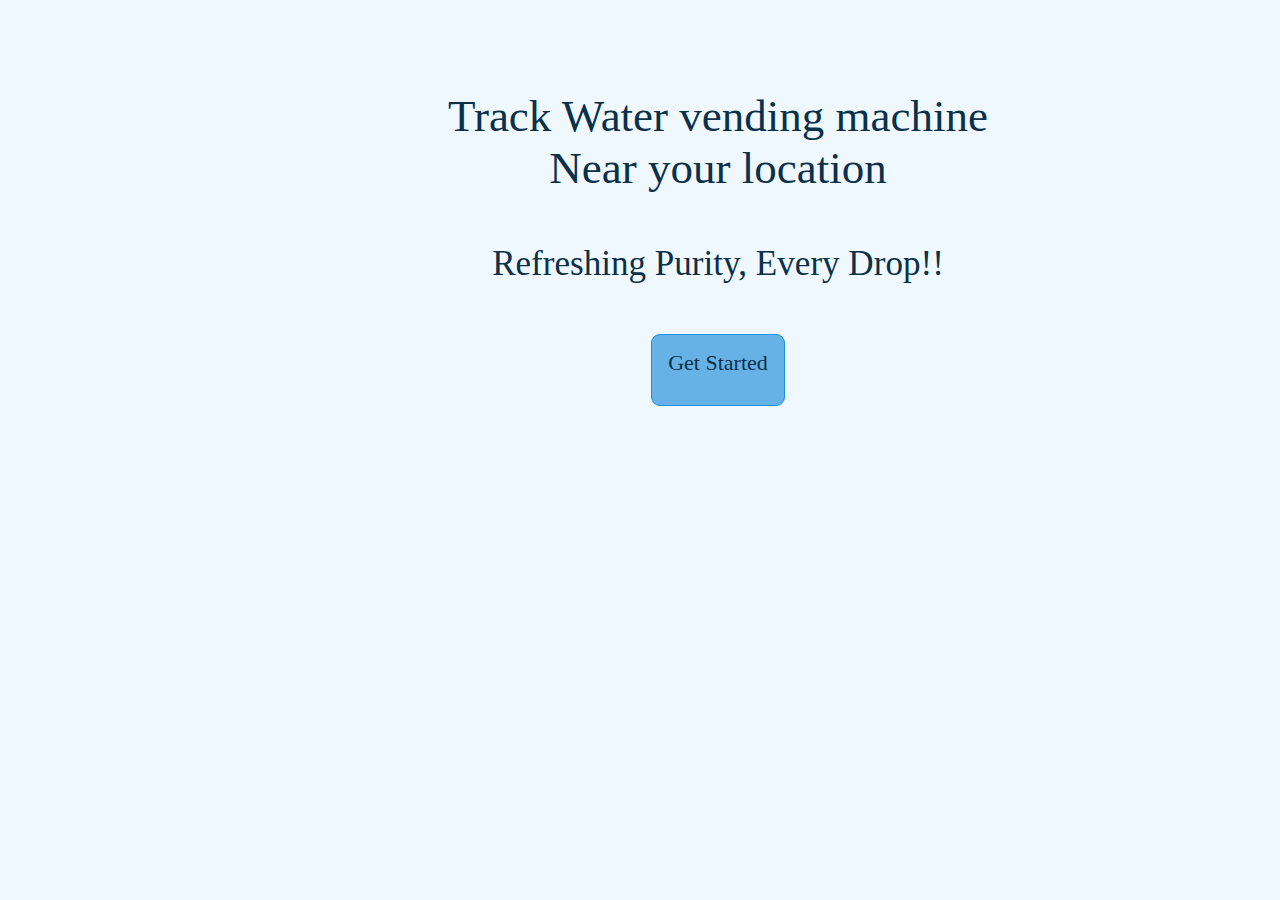
<file: index.html>
<!doctype html>
<html lang="en">
  <head>
    <meta charset="utf-8">
    <meta name="viewport" content="width=device-width, initial-scale=1">
    <title>Track water vending machine </title>
    <link rel="stylesheet" href="style.css">
    
  </head>
  <body>

    <div class="container">
        <!-- <img src="Image/B.jpg" alt=""> -->
        <div class="text">
        <h2>Track Water vending machine <br>Near your location</h2>
        <h3>Refreshing Purity, Every Drop!!
        </h3>
        <div class="button">
            <a href="login.html">Get Started</a>
        </div>
    </div>
    </div>

    <!-- Homepage -->
    









    <script src="https://cdn.jsdelivr.net/npm/bootstrap@5.3.3/dist/js/bootstrap.bundle.min.js" integrity="sha384-YvpcrYf0tY3lHB60NNkmXc5s9fDVZLESaAA55NDzOxhy9GkcIdslK1eN7N6jIeHz" crossorigin="anonymous"></script>
  </body>
</html>
</file>
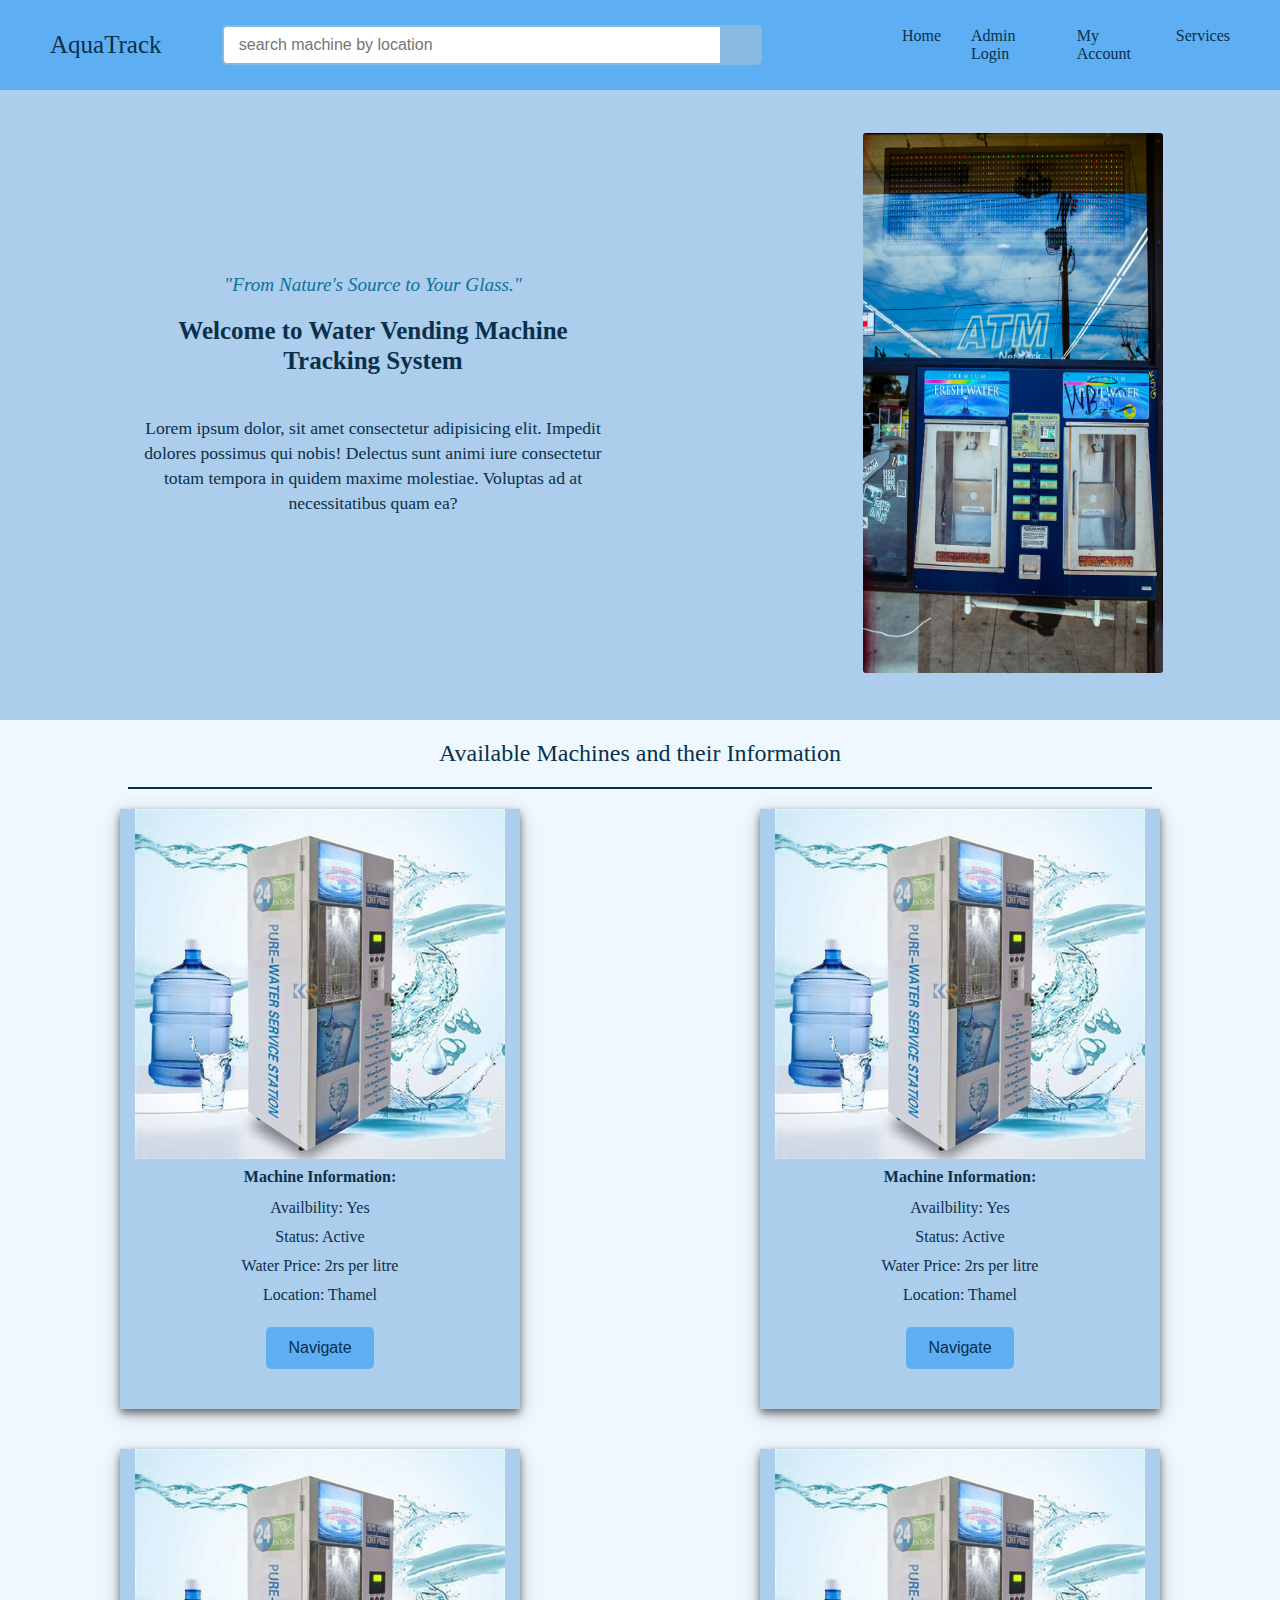
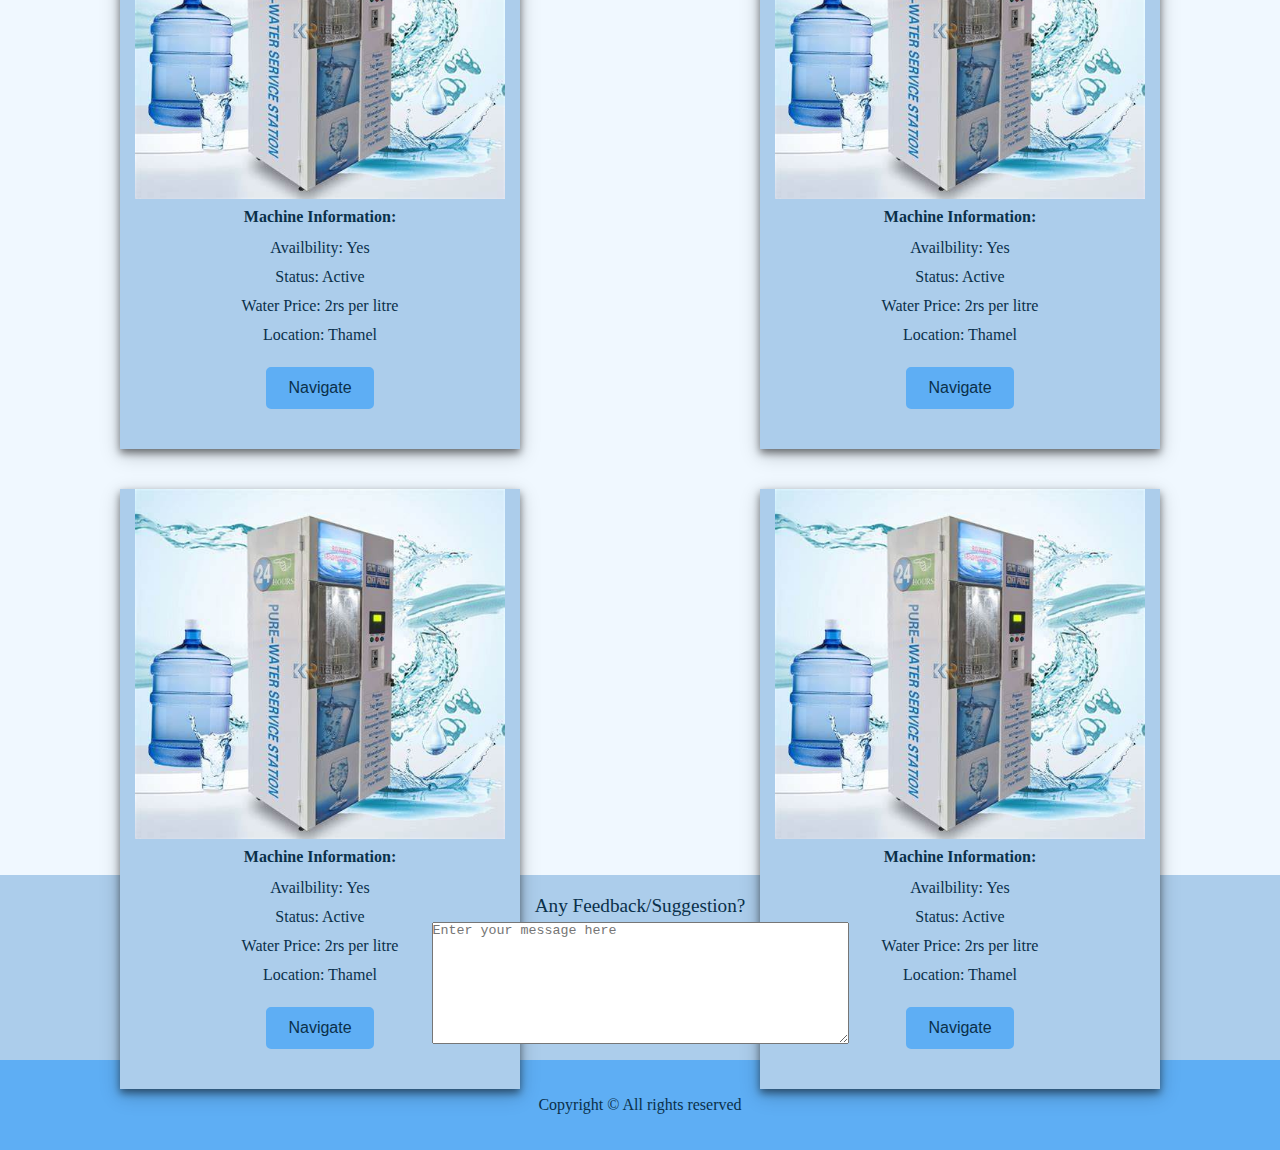
<file: homepage.html>
<!doctype html>
<html lang="en">
  <head>
    <meta charset="utf-8">
    <meta name="viewport" content="width=device-width, initial-scale=1">
    <!-- <title>Bootstrap demo</title>
    <link href="https://cdn.jsdelivr.net/npm/bootstrap@5.3.3/dist/css/bootstrap.min.css" rel="stylesheet" integrity="sha384-QWTKZyjpPEjISv5WaRU9OFeRpok6YctnYmDr5pNlyT2bRjXh0JMhjY6hW+ALEwIH" crossorigin="anonymous"> 
  -->
  <link rel="stylesheet" href="https://cdnjs.cloudflare.com/ajax/libs/font-awesome/6.5.1/css/all.min.css" integrity="sha512-DTOQO9RWCH3ppGqcWaEA1BIZOC6xxalwEsw9c2QQeAIftl+Vegovlnee1c9QX4TctnWMn13TZye+giMm8e2LwA==" crossorigin="anonymous" referrerpolicy="no-referrer" />
  <link rel="stylesheet" href="style.css">
  </head>
  <body>
    <nav>
      <div class="logo"> <a href="">AquaTrack</a></div>
      <div class="nav-search">
        <div class="search-content">
        <input type="search" name="search" id="search" placeholder="search machine by location" class="search-input">
      </div>
        <div class="icon">
        
        <i class="fa-solid fa-magnifying-glass"></i>
      
      </div>
      </div>

      <ul>
      <a href=""><li>Home</li></a>
      <a href=""><li>Admin Login</li></a>
      <a href=""><li>My Account</li></a>
      <a href=""><li>Services</li></a>
      </ul>
    </nav>

    <!-- Body -->
    <div class="text-container">
      <div class="main-text">
        <span> <i>"From Nature's Source to Your Glass." </i> </span>
        <h2>Welcome to Water Vending Machine Tracking System</h2>
        <p>Lorem ipsum dolor, sit amet consectetur adipisicing elit. Impedit dolores possimus qui nobis! Delectus sunt animi iure consectetur totam tempora in quidem maxime molestiae. Voluptas ad at necessitatibus quam ea?</p>
      </div>
      <div class="image">
        <img src="Image/machine.jpg" alt="">
      </div>
    </div>

    <div class="box-container">
      <p class="simple-text">
        Available Machines and their Information
      </p>
      <hr>
      <div class="boxes">
      <div class="box1 box">
        <img src="Image/vending.jpeg" alt="">
        <div class="machine-info">
          <h4>Machine Information:</h4>
          <ul>
            <li>Availbility: Yes</li>
            <li>Status: Active</li>
            <li>Water Price: 2rs per litre</li>
            <li>Location: Thamel</li>
          </ul>
          <button onclick="Maps()">Navigate</button>

        </div>
      </div>
      <div class="box2 box">
        <img src="Image/vending.jpeg" alt="">
        <div class="machine-info">
          <h4>Machine Information:</h4>
          <ul>
            <li>Availbility: Yes</li>
            <li>Status: Active</li>
            <li>Water Price: 2rs per litre</li>
            <li>Location: Thamel</li>
          </ul>
          <button>Navigate</button>

        </div>
      </div>
      <div class="box3 box">
        <img src="Image/vending.jpeg" alt="">
        <div class="machine-info">
          <h4>Machine Information:</h4>
          <ul>
            <li>Availbility: Yes</li>
            <li>Status: Active</li>
            <li>Water Price: 2rs per litre</li>
            <li>Location: Thamel</li>
          </ul>
          <button>Navigate</button>

        </div>
      </div>
      <div class="box4 box">
        <img src="Image/vending.jpeg" alt="">
        <div class="machine-info">
          <h4>Machine Information:</h4>
          <ul>
            <li>Availbility: Yes</li>
            <li>Status: Active</li>
            <li>Water Price: 2rs per litre</li>
            <li>Location: Thamel</li>
          </ul>
          <button>Navigate</button>

        </div>
      </div>
      <div class="box5 box">
        <img src="Image/vending.jpeg" alt="">
        <div class="machine-info">
          <h4>Machine Information:</h4>
          <ul>
            <li>Availbility: Yes</li>
            <li>Status: Active</li>
            <li>Water Price: 2rs per litre</li>
            <li>Location: Thamel</li>
          </ul>
          <button>Navigate</button>

        </div>
      </div>
      <div class="box6 box">
        <img src="Image/vending.jpeg" alt="">
        <div class="machine-info">
          <h4>Machine Information:</h4>
          <ul>
            <li>Availbility: Yes</li>
            <li>Status: Active</li>
            <li>Water Price: 2rs per litre</li>
            <li>Location: Thamel</li>
          </ul>
          <button>Navigate</button>

        </div>
      </div>
    </div>
  </div>

<div class="feedback-section">
  <p>Any Feedback/Suggestion?</p>
  <textarea name="feedback" id="feedback" cols="50" rows="8" placeholder="Enter your message here"></textarea>
</div>


<footer>
  <span>Copyright &copy; All rights reserved </span>
</footer>

    
    <script src="https://cdn.jsdelivr.net/npm/bootstrap@5.3.3/dist/js/bootstrap.bundle.min.js" integrity="sha384-YvpcrYf0tY3lHB60NNkmXc5s9fDVZLESaAA55NDzOxhy9GkcIdslK1eN7N6jIeHz" crossorigin="anonymous"></script>
  </body>
</html>
</file>
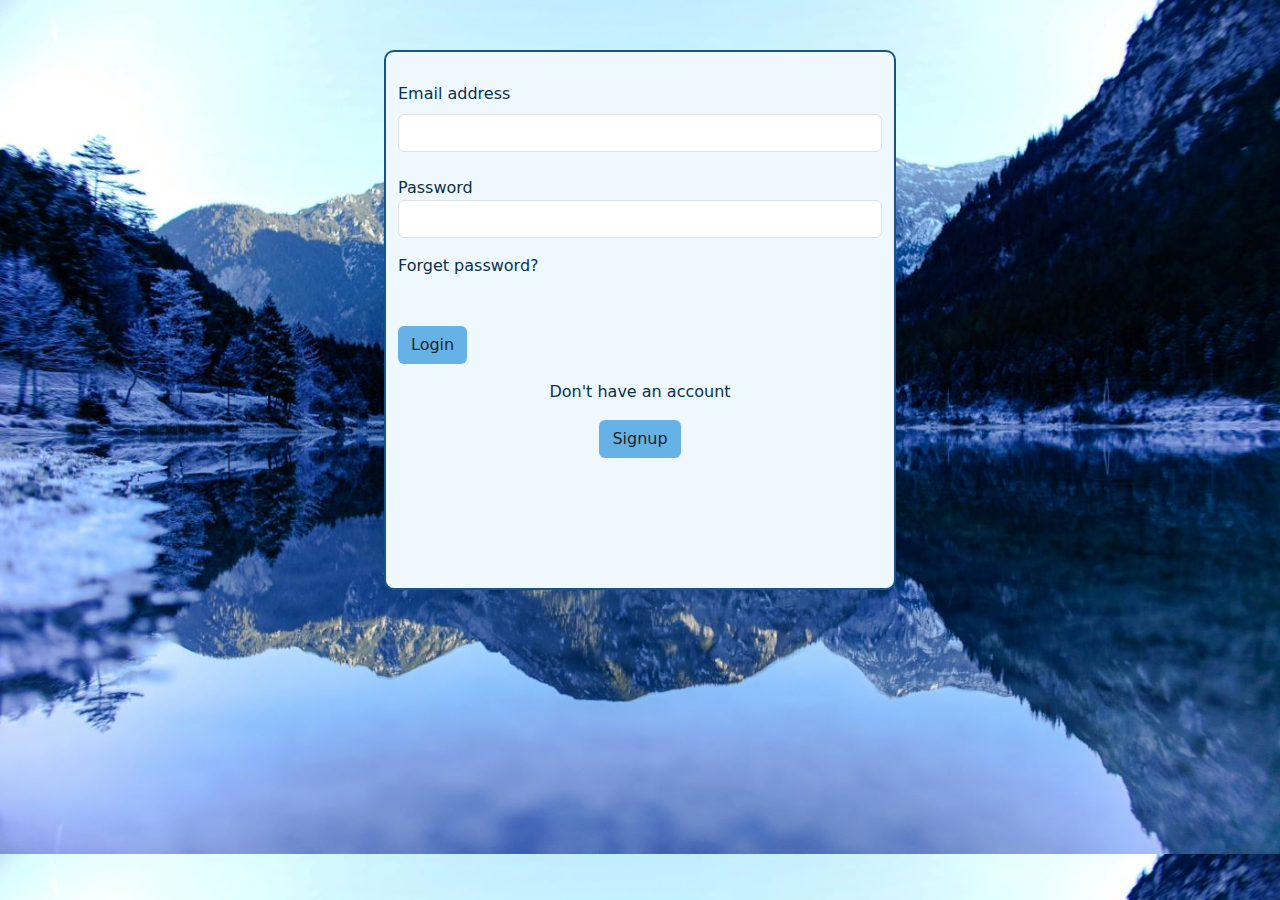
<file: login.html>
<!doctype html>
<html lang="en">
  <head>
    <meta charset="utf-8">
    <meta name="viewport" content="width=device-width, initial-scale=1">
    <title>Track Water Vending Machine</title>
    <link href="https://cdn.jsdelivr.net/npm/bootstrap@5.3.3/dist/css/bootstrap.min.css" rel="stylesheet" integrity="sha384-QWTKZyjpPEjISv5WaRU9OFeRpok6YctnYmDr5pNlyT2bRjXh0JMhjY6hW+ALEwIH" crossorigin="anonymous">
    <style>
    body{
        background-image: url(Image/c.jpg);
        background-size: cover;
    }
        .container{
            /* display: inline-block; */
            width: 40%;
            height: 60vh;
            margin-top: 50px;
            border-radius: 10px;
            border: 2px solid rgb(22, 85, 136);
            color: hwb(204 4% 71%);
            background-color: aliceblue;
        
        }
        .container img{
            height: 100vh;
            width: 100%;
        }
    
        .form-label{
            margin-top: 30px;
        }
        .btn{
            background-color: hwb(204 40% 10%);;
        }
        .btn:hover{
            background-color: rgb(78, 153, 214);
            color: hwb(204 4% 71%);
        }
        .container .signup{
            color:hwb(204 4% 71%);
            text-align: center;
        }
        a{
            text-decoration: none;
            color:hwb(204 4% 71%) ;
        }
    </style>
  </head>
  <body>
    <!-- <img src="Image/c.jpg" alt=""> -->
    <form autocomplete="off">
        <div class="container">
            
        <div class="mb-4">
          <label for="email" class="form-label ">Email address</label>
          <input type="email" class="form-control" id="email">
          </div>
        
        <div class="mb-3">
          <label for="password">Password</label>
          <input type="password" class="form-control" id="password">
        </div>
        <div class="mb-5 forget">
         <a href="">Forget password?</a> 
        </div>

        <div class="mb-3">
     <div class="btn btn">Login</div>
    </div>
    <div class="mb-5 signup">
        <div class="mb-3">
        Don't have an account <br>
    </div>
        <div class="btn btn">
            Signup
        </div>
    </div>
</div>
</form>
    
    
  </body>
</html>
</file>
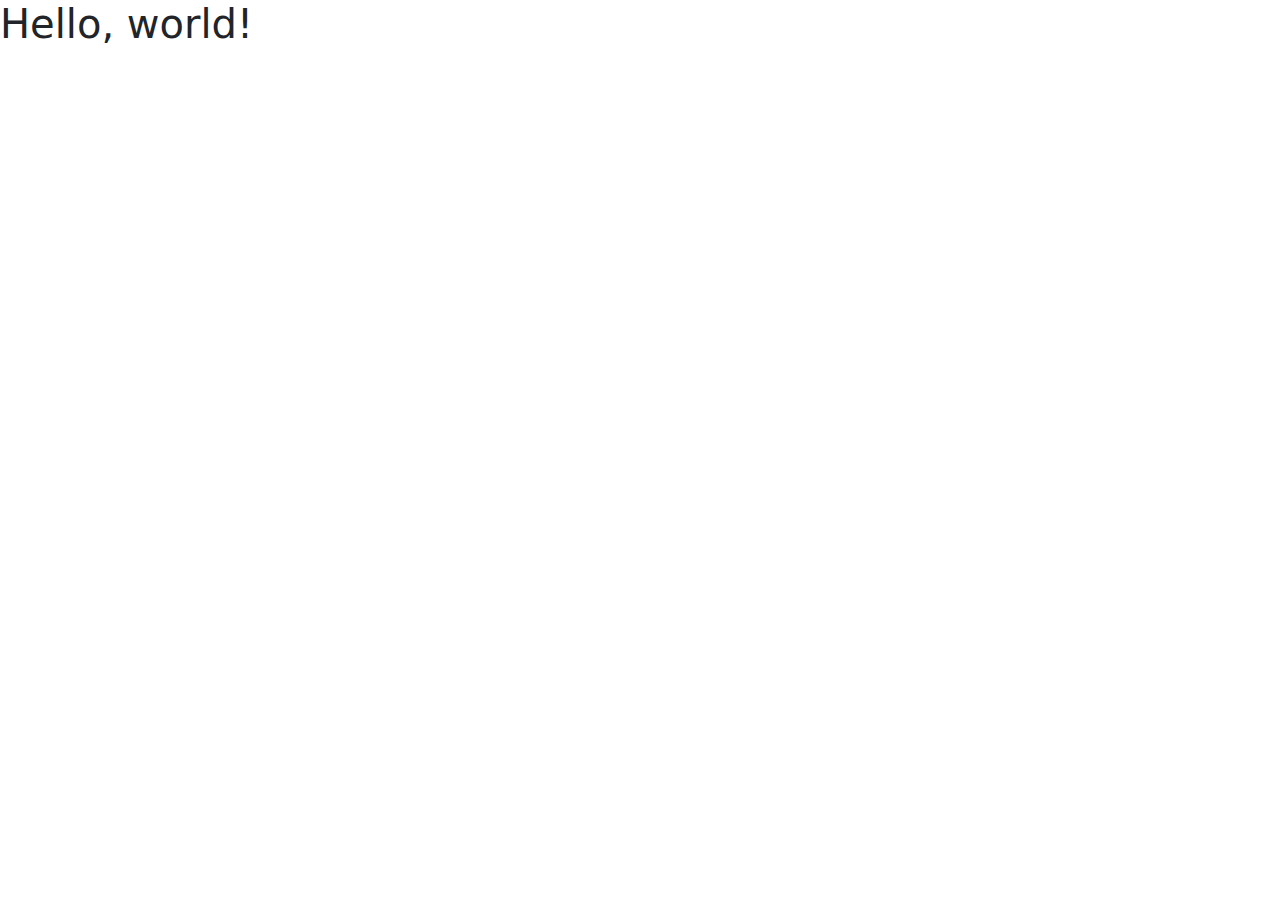
<file: starting.html>
<!doctype html>
<html lang="en">
  <head>
    <meta charset="utf-8">
    <meta name="viewport" content="width=device-width, initial-scale=1">
    <title>Bootstrap demo</title>
    <link href="https://cdn.jsdelivr.net/npm/bootstrap@5.3.3/dist/css/bootstrap.min.css" rel="stylesheet" integrity="sha384-QWTKZyjpPEjISv5WaRU9OFeRpok6YctnYmDr5pNlyT2bRjXh0JMhjY6hW+ALEwIH" crossorigin="anonymous">
  </head>
  <body>
    <h1>Hello, world!</h1>
    <script src="https://cdn.jsdelivr.net/npm/bootstrap@5.3.3/dist/js/bootstrap.bundle.min.js" integrity="sha384-YvpcrYf0tY3lHB60NNkmXc5s9fDVZLESaAA55NDzOxhy9GkcIdslK1eN7N6jIeHz" crossorigin="anonymous"></script>
  </body>
</html>
</file>
<file: style.css>
*{
    margin: 0;
    padding: 0;
    box-sizing: border-box;

}
body{
    background-color: var(--background-color);
}
:root{
    --text-color:hwb(204 4% 71%);
    --background-color:rgb(172, 205, 235);
    --nav-color:rgb(94, 174, 244);
    --second-text-color:rgb(11, 114, 155);
}
.container{
    height: 100vh;
    width: 100%;
    /* background-image: url(/Image/B.jpg); */
    text-align: center;
    object-fit: cover;
    background-color:aliceblue;
}

.container .text {
    position: absolute;
    top: 90px;
    text-align: center;
    left: 35%;
    font-size: 30px;
    margin-right:  50px;
    color:hwb(204 4% 71%);
    
}
.container h2{
    font-weight: 300;
}
.container h3{
    margin-top: 50px;
    font-weight: 100;
    margin-bottom: 50px;
    color: hwb(204 4% 71%);

}
.text .button{
    /* text-align: center; */
    display: flex;
    justify-content: center;
    margin:auto;
    height: 8vh; 
     width: 25%; 
    background-color: hwb(204 40% 10%);
    border: 1px solid hwb(204 9% 12%);
    border-radius: 9px;
    color: var(--text-color);
}
.button a{
    font-size: 22px;
    text-decoration: none;
    color: var(--text-color);
    /* background-color: red; */
    padding: 15px;
}
/* Homepage */
nav{
    width: 100%;
    height: 10vh;
    background-color: rgb(94, 174, 244);
    display: flex;
    justify-content: space-between;
    align-items: center;  
}
.logo a{
    text-decoration: none;
    font-size: 25px;
    color: var(--text-color);
    margin-left: 50px;
}
ul{
    display: flex;
    justify-content: space-around;
    margin: 0 50px;
}
ul li{
    margin-left: 30px;
}
ul a{
    list-style-type:none;
    text-decoration: none;
    color: var(--text-color);
}
.nav-search{
    height: 40px;
    width: 700px;
    display: flex;
    justify-content: center;
    /* background-color: aquamarine; */
}
.search-input{
    width: 500px;
    height: 100%;
    padding-left: 15px;
    /* text-align: center; */
    border-top-left-radius: 5px;
    border-bottom-left-radius: 5px;
    font-size: 16px;
    border: 2px solid rgb(136, 185, 223)
    
}
.search-input:hover{
    border: 3px solid rgb(136, 185, 223);
}
.icon{
    height: 40px;
    width: 40px;
    background-color: rgb(136, 185, 223);
    display: flex;
    align-items: center;
    justify-content: center;
    font-size: 25px;
    border-top-right-radius: 5px;
    border-bottom-right-radius: 5px;

}
/* Body Section */
.text-container{
    display: flex;
    justify-content: space-around;
    align-items: center;
    height: 70vh;
    width: 100%;
    background-color: rgb(172, 205, 235);

}
.main-text{
    width: 40%;
    text-align: center;
}
.main-text span{
    color: rgb(11, 114, 155);
    font-size: larger;
}
.main-text h2{
    font-size: 25px;
    color: var(--text-color);
    padding: 20px;
    line-height: 30px;
}
.main-text p{
    color: var(--text-color);
    line-height: 25px;
    padding: 20px;
    font-size: 1.1rem;
}
.text-container img{
    height: 60vh;
    width: 300px;
    border-radius: 3px;
}
.simple-text{
    text-align: center;
    padding: 20px;
    font-size: 1.5rem;
    color: var(--text-color);
    /* background-color: aliceblue; */
}
hr{
    width: 80%;
    margin: 0px auto;
    border: 0.3px solid var(--text-color);
}
.box-container{
    height: 195vh;
    width: 100%;
    background-color: aliceblue;
    /* background-image: url(Image/water3.jpg); */
    /* background-size: contain; */

}

.boxes{
    display: flex;
    flex-wrap: wrap;
    justify-content: space-around;
    align-items: center;
    
}
.box{
    height: 600px;
    width: 400px;
    background-color:var(--background-color);
    margin: 20px;
    box-shadow: 0 4px 8px 0 rgba(0, 0, 0, 0.5), 0 6px 20px 0 rgba(0, 0, 0, 0.19);
    
}
.box img{
    height: 350px;
    width: 100%;
    padding: 0 15px;
    
    
}
 .box .machine-info{
    margin-top: 5px;
    text-align: center;
    color: var(--text-color);
}
.machine-info ul{
    margin:10px;
    display: block;
}
.machine-info ul li{
    list-style-type: none;
    margin: 5px 10px;
    padding: 3px 12px;
}
button{
    margin: 10px 0px;
    padding: 10px 20px;
    border-radius: 5px;
    font-size: 1rem;
    color: var(--text-color);
    background-color:var(--nav-color);
    border: 2px solid var(--nav-color);

}
button:hover{
    background-color: white;
    transition: all .5s;
    color: black;
    cursor: pointer;
}
.feedback-section{
    margin-top: 20px;
    text-align: center;
}
.feedback-section p{
    margin-bottom: 5px;
    color: var(--text-color);
    font-size: 1.2rem;
}
footer{
    display: flex;
    align-items: center;
    justify-content: center;
    background-color: var(--nav-color);
    margin-top: 12px;
    height: 10vh;
    width: 100%;
    color: var(--text-color);
}
</file>
